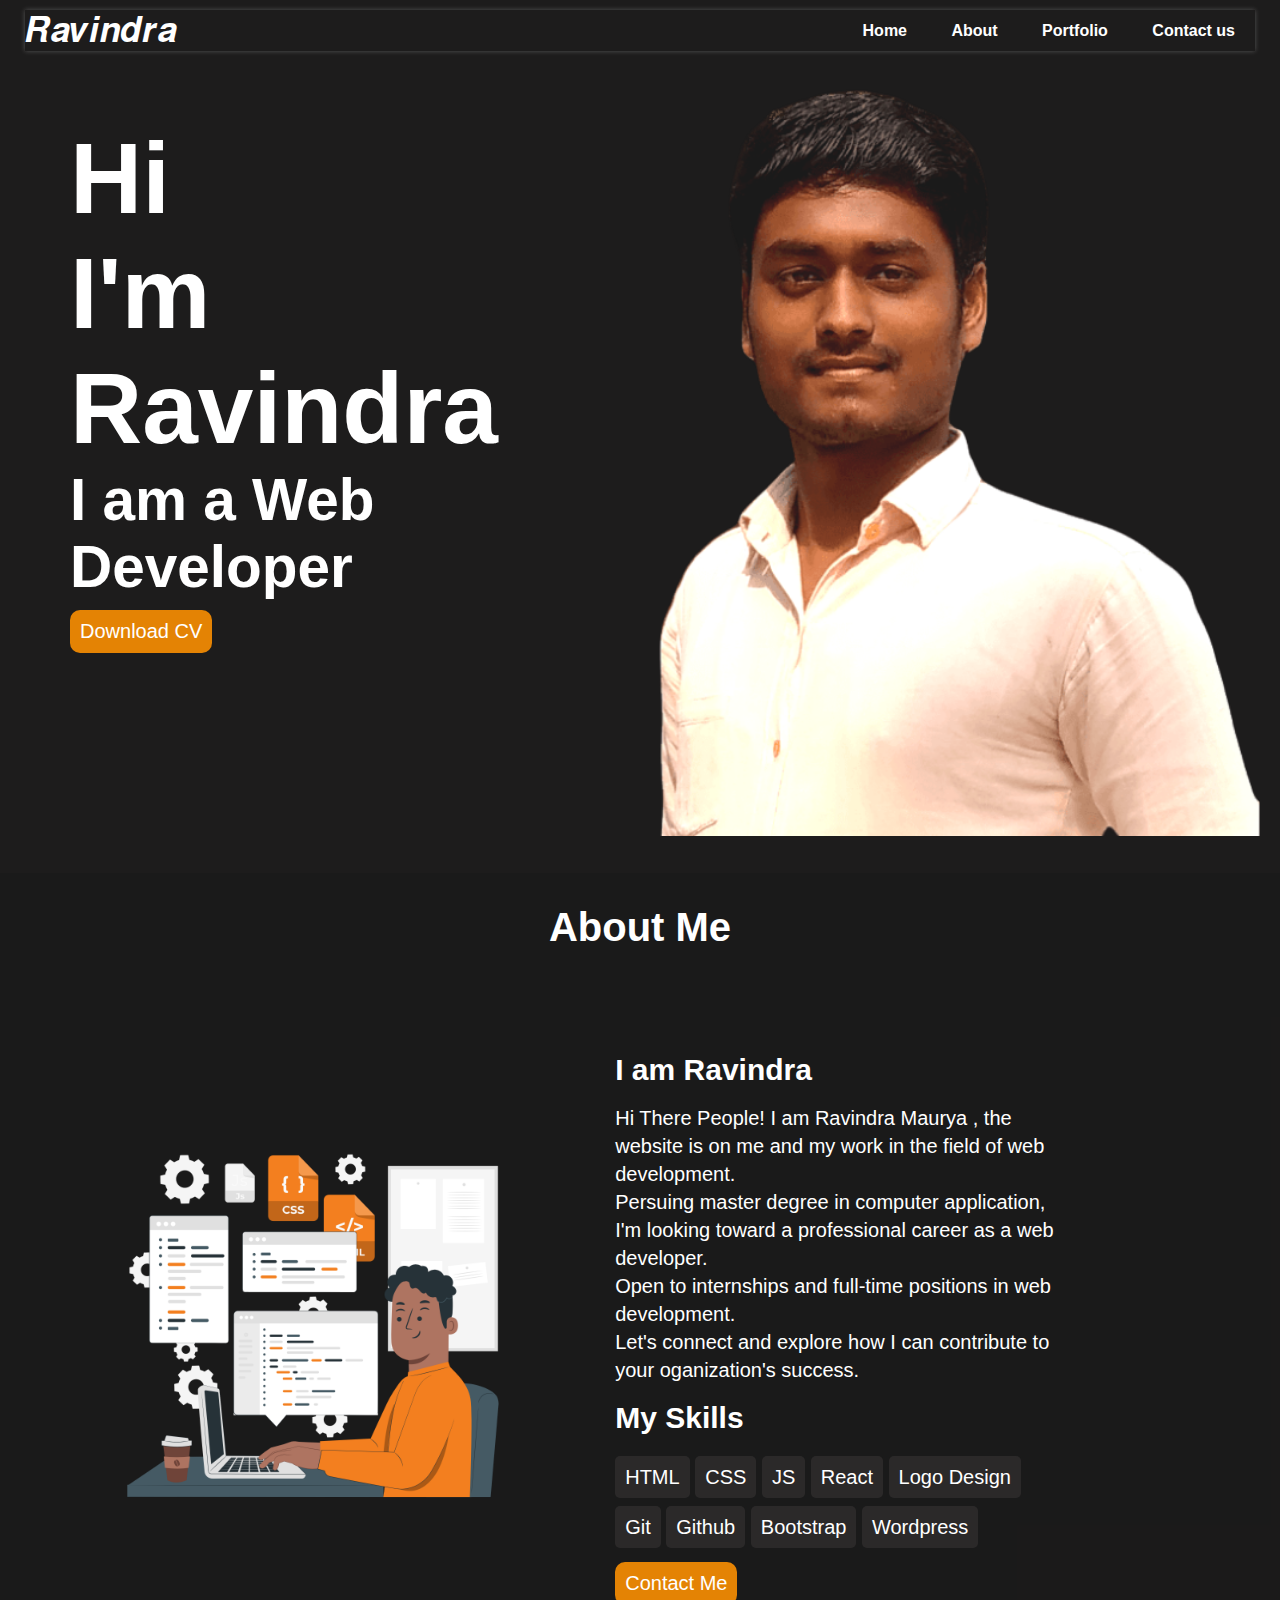
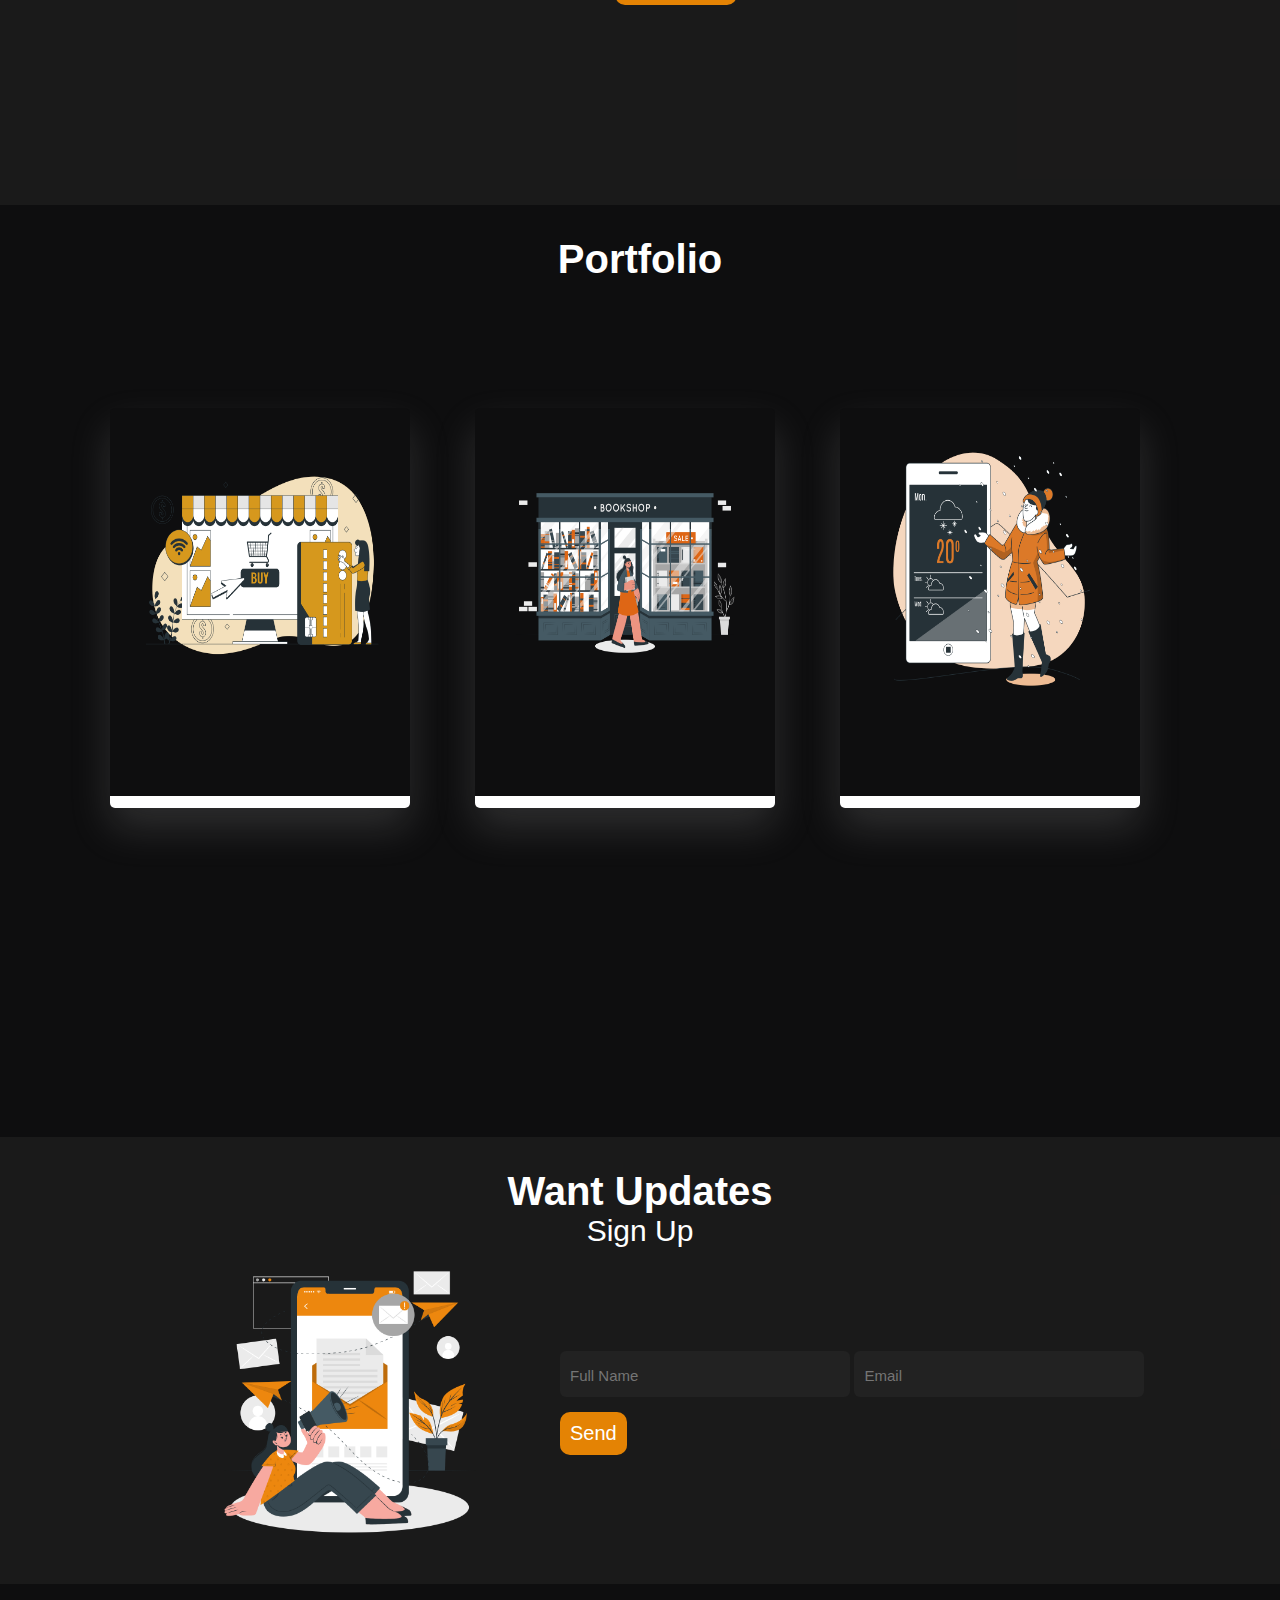
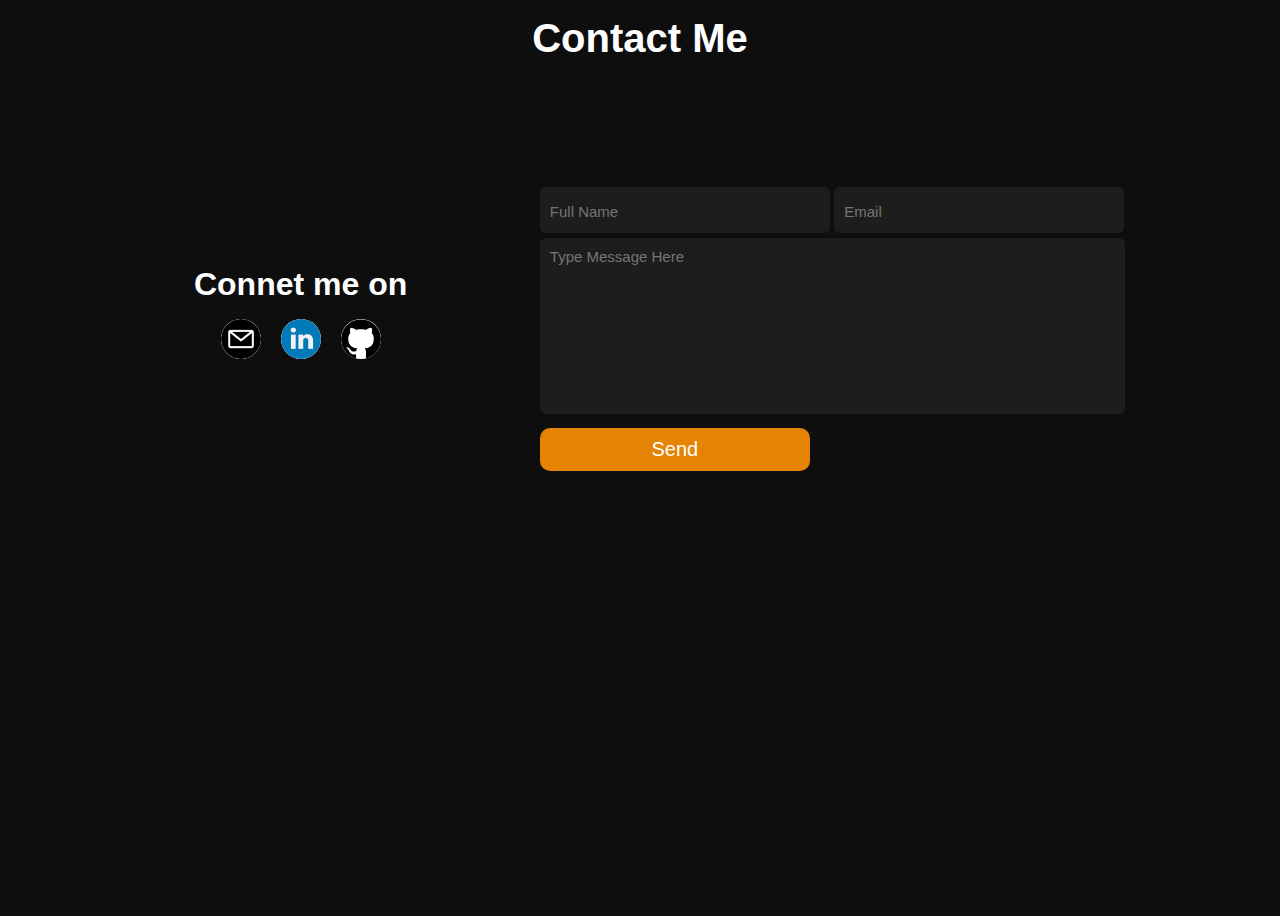
<file: portfolio/index.html>
<!DOCTYPE html>
<html lang="en">
<head>
  <meta charset="UTF-8">
  <meta http-equiv="X-UA-Compatible" content="IE=edge">
  <meta name="viewport" content="width=device-width, initial-scale=1.0">
  <link rel="stylesheet" href="index.css">
  <title>Portfolio Ravindra</title>
  <link rel="stylesheet" href="https://cdnjs.cloudflare.com/ajax/libs/font-awesome/4.7.0/css/font-awesome.min.css">
</head>
<body>
  <!------------------------------    Home Section    -------------------------------------------->
  <div class="container">
    <div class="navbar" id="cont">
      <span class="logo"><a href="index.html">𝑹𝒂𝒗𝒊𝒏𝒅𝒓𝒂  </a></span>
      <ul>
        <li><a href="#">Home</a></li>
        <li><a href="#About">About</a></li>
        <li><a href="#Portfolio">Portfolio</a></li>
        <li><a href="#Contact">Contact us</a></li>
      </ul>
    </div>
  </div>
  <div class="hero">
    <div class="hero_content">
      <h1>Hi</h1>
      <h1>I'm Ravindra </h1>
      <h3>I am a <span> Web Developer</span></h3>
      <a href="#" download><button class="btn">Download CV</button></a>
    </div>
    <div class="hero_img">
      <img src="./pic.png" alt="profile-img">
    </div>
  </div>
  <!------------------------------    About Me    -------------------------------------------->
  <div class="about" id="About">
    <h2 class="title">About Me</h2>
    <div class="about_section" id="cont">
      <div class="about_section_1">
        <img src="./images/about me.png">
      </div>
      <div class="about_section_2">
        <h4>I am Ravindra</h4>
        <p>Hi There People! I am Ravindra Maurya , the website is on me and my work in the field of web development. <br>
          Persuing master degree in computer application, I'm looking toward a professional career as a web
          developer.<br>
          Open to internships and full-time positions in web development. <br>Let's connect and explore how I can
          contribute to your oganization's success.
        </p>
        <div class="about_section_2_box1">
          <h4>My Skills</h4>
          <span class="box">HTML</span>
          <span class="box">CSS</span>
          <span class="box">JS</span>
          <span class="box">React</span>
          <span class="box">Logo Design</span>
          <span class="box">Git</span>
          <span class="box">Github</span>
          <span class="box">Bootstrap</span>
          <span class="box">Wordpress</span>
        </div>
        <a href="#Contact"><button class="btn">Contact Me</button></a>
      </div>
    </div>
  </div>
  <!------------------------------    Portfolio Section    -------------------------------------------->
  <div class="portfolio" id="Portfolio">
    <h2 class="title">Portfolio</h2>
    <div class="portfolio_section" id="cont">
      <div class="portfolio_section_1">
        <div class="imgbox"> <img src="./images/ecommerce.png"> </div>
        <div class="description">
          <h2>E-Commerce App</h2>
          <label>Description</label>
          <p>This E-commerce app is fully functional. Users can signup, save good to their cart and buy products.
          </p>
          <button class="btn">Check Now</button>
        </div>
      </div>
      <div class="portfolio_section_1">
        <div class="imgbox"> <img src="./images/library.png"> </div>
        <div class="description">
          <h2>E-Library</h2>
          <label>Description</label>
          <p>It is a digital library. Users can read, download and upload their own books. Users can purchase books
            also.
          </p>
          <button class="btn">Check Now</button>
        </div>
      </div>
      <div class="portfolio_section_1">
        <div class="imgbox"> <img src="./images/weather.png"></div>
        <div class="description">
          <h2>Weather App</h2>
          <label>Description</label>
          <p>App provides facility to check weather worldwide. User can see weather of a perticular city
            of their choice
          </p>
          <button class="btn">Check Now</button>
        </div>
      </div>
    </div>
  </div>
  <!------------------------------    Newletter Section    -------------------------------------------->
  <div class="newsletter">
    <h2 class="title">Want Updates</h2>
    <p>Sign Up</p>
    <div class="newsletter_section" id="cont">
      <div class="newsletter_section_1">
        <img src="./images/email.png">
      </div>
      <div class="newsletter_section_2">
        <form action="#">
          <input type="text" placeholder="Full Name" required>
          <input type="email" placeholder="Email" required>
          <button class="btn">Send</button>
        </form>
      </div>
    </div>
  </div>
  <!------------------------------    Contact Section    -------------------------------------------->
  <div class="contact" id="Contact">
    <h2 class="title">Contact Me</h2>
    <div class="contact_section" id="cont">
      <div class="contact_section_1">
        <h1>Connet me on</h1>
        <div class="texta">
            <a href="iravindra2002@gmail.com"><img src="./images/e-mail.png"></a>
            <a href="https://www.linkedin.com/in/ravindra-maurya-119559255/"><img src="./images/linkedin.png"></a>
            <a href="https://github.com/iravindra2002"><img src="./images/github.png"></a>
        </div>
      </div>
      <div class="contact_section_2">
        <form action="#">
            <input type="text" placeholder="Full Name" id="name" required>
            <input type="email" placeholder="Email" id="email" required>
          <textarea name="Your Message" cols="30" rows="6" placeholder="Type Message Here" id="message" required></textarea>
          <input type="submit" value="Send" class="btn">
        </form>
      </div>
    </div>
  </div>
</body>

</html>
</file>
<file: portfolio/index.css>
* {
    margin: 0;
    padding: 0;
    font-family: 'Lucida Sans', 'Lucida Sans Regular', 'Lucida Grande', 'Lucida Sans Unicode', Geneva, Verdana, sans-serif;
    text-decoration: none;
}
body {
    overflow-y: scroll;
    background-color: #0e0e0f;
}
html {
    scroll-behavior: smooth;
}
body::-webkit-scrollbar {
    display: none;
}
#cont {
    display: flex;
    justify-content: space-between;
    align-items: center;
}
.title {
    text-align: center;
    font-size: 40px;
    width: 100%;
}
#About,
#Portfolio,
#Contact {
    min-height: 100vh;
    padding-top: 2rem;
}
/* ------------------------------    Home Section    -------------------------------------------- */
.container {
    background: #1d1c1c;
    padding: 10px 25px;
}
.navbar {
    box-shadow: 0 0 5px 0 rgba(255, 255, 255, 0.25);
}
.navbar ul li a, .logo, .hero_content, .about_section_2,.title, .newsletter p{
    color: #fff;
}
.logo {
    font-size: 35px;
    cursor: pointer;
    color: #fff;
}
.logo a{
    color: #fff;
}
.navbar ul li {
    display: inline-block;
    list-style: none;
    margin: 10px 20px;
}
.navbar ul li a {
    font-weight: bold;
    position: relative;
    color: #fff;
}
.navbar ul li a::after {
    content: '';
    width: 0;
    height: 3px;
    background: #f5961b;
    position: absolute;
    left: 0;
    bottom: -6px;
    transition: 0.5s;
    border-radius: 20px;
}
.navbar ul li a:hover::after {
    width: 100%;
}
.hero {
    display: flex;
    padding: 10px 20px;
    background: #1d1c1c;
    min-height: 88vh;
}
.hero_content {
    width: 50%;
    padding: 50px;
    font-size: 50px;
}
.btn {
    display: block;
    margin-top: 10px;
    background-color: #e48304;
    color: #fff;
    padding: 10px;
    font-size: 20px;
    border: 0;
    border-radius: 10px;
    cursor: pointer;
}

.btn:hover {
    background-color: #9f5b01;
}

.hero_img img {
    height: 85vh;
    animation: fadeIn 1s ease-in both;
}

@keyframes fadeIn {
    from {
        opacity: 0;
        transform: translate3d(0, -20%, 0);
    }

    to {
        opacity: 1;
        transform: translate3d(0, 0, 0);
    }
}

/* ------------------------------    About Section    -------------------------------------------- */
.about {
    background-color: #1d1c1cd7;
}

.about_section {
    margin: 6rem 9% 0;
   
}

.about_section_1 {
    flex-basis: 30%;
}

.about_section_1 img {
    height: 400px;
    animation: fadeout 1.2s ease-in both;
}

@keyframes fadeout {
    from {
        opacity: 0;
        transform: translateX(-300px);
    }

    to {
        opacity: 1;
    }
}

.about_section_2 {
    padding: 10px 100px;
    line-height: 28px;
    font-size: 20px;
    color: #fff;
}

.about_section_2_box1 {
    margin-top: 20px;
}

h4 {
    font-size: 30px;
    margin-bottom: 20px;
}

.box {
    padding: 10px;
    background-color: #3936368d;
    line-height: 50px;
    border-radius: 5px;
    transition: 0.5s;
}

.box:hover {
    background-color: #1d1c1cd7;
}

/* ------------------------------    Portfolio Section    -------------------------------------------- */
.portfolio {
    background-color: #0e0e0f;
}

.portfolio_section {
    margin: 6rem 9% 0;
}

.portfolio_section_1 {
    transform: translate(-5%, 0%);
    width: 300px;
    height: 400px;
    box-shadow: 0 20px 40px rgba(177, 176, 176, 0.2);
    border-radius: 5px;
    background: #0e0e0f;
    overflow: hidden;
    margin: 30px 10px;
}

.portfolio_section_1 .imgbox {
    height: 100%;
    box-sizing: border-box;
}

.portfolio_section_1 .imgbox img {
    display: block;
    width: 80%;
    margin: 10px auto 0;
    height: 300px;
}

.description {
    position: absolute;
    width: 100%;
    bottom: -160px;
    background: #fff;
    padding: 10px;
    box-sizing: border-box;
    transition: .5s;
}

.portfolio_section_1:hover .description {
    bottom: 0;
}

.description h2 {
    margin: 0;
    padding: 0;
    font-size: 20px;
    width: 100%
}

label {
    display: block;
    margin-top: 5px;
    font-weight: bold;
    font-size: 15px
}

/* ------------------------------     Newsletter        ---------------------------------------------*/
.newsletter {
    background-color: #1d1c1cd7;
    padding: 2rem 0;
   
}

.newsletter p {
    text-align: center;
    font-size: 30px;
}

.newsletter_section_1 {
    flex-basis: 30%;
    padding-left: 200px;
}

.newsletter_section_2 {
    flex-basis: 60%;
}

.newsletter_section_1 img {
    height: 300px;
    animation: fadeout 1.2s ease-in both;
}

/* ------------------------------    Contact Section    -------------------------------------------- */
.contact {
    background-color: #0e0e0f;
}

.contact_section {
    padding: 25px 40px;
    margin: 6rem 9% 0;
    color: #fff;

}

.contact_section_1 {
    text-align: center;
    flex-basis: 30%;
   padding: 20;
    line-height: 30px;
    display: block;
}

.contact_section_2 {
    flex-basis: 60%;
}

.texta {
    display: flex;
    align-items: center;
    justify-content: center;
   margin: 10px 20%;
    
}

.texta img{
    width: 40px;
    height: 40px;
    margin: 10px;
    background: #fff;
    border-radius: 50%;
    border: 0;
    cursor: pointer;
}

input,
textarea {
    position: relative;
    padding: 10px;
    border-radius: 6px;
    border: 0;
    background-color: #2827279c;
    resize: none;
    color: #fff;
    font-size: 22px;
}

input {
    width: 270px;
    margin: 5px 0;
}

textarea {
    width: 565px;
}

input::placeholder,
textarea::placeholder {
   
    font-size: 15px;
}

input::-webkit-outer-spin-button,
input::-webkit-inner-spin-button {
    -webkit-appearance: none;
}


/* ------------------------------    Responsive   -------------------------------------------- */
@media (max-width: 400px) {
    .portfolio_section_1 {
        margin: 20px 10px;
        transform: translate(10%, 0%);
        width: 280px;
        height: 350px;
    }

    .description {
        bottom: -160px;
    }
}

@media (max-width: 768px) {
    #cont {
        display: block;
    }

    .navbar ul {
        padding: 10px 10px 10px 0;
    }

    .hero {
        display: block;
    }

    .hero_content {
        width: 100%;
        padding: 10px;
        font-size: 40px;
    }

    .hero_img img {
        height: 50vh;
        width: 100%;

    }

    .about_section {
        flex-direction: column;
        margin: 2rem 9% 0;
    }

    .about_section_1 img {
        height: 400px;
        width: 100%;
    }

    .portfolio_section {

        flex-wrap: wrap;
    }

    .portfolio_section_1 {
        margin: 20px 10px;
        transform: translate(-2%, 0%);
        width: 300px;
        height: 400px;
    }

    .newsletter h2 {
        font-size: 30px;
    }

    .newsletter_section {
        flex-direction: column;
        margin: 2rem 9% 0;
    }
    .newsletter_section_1{
        padding-left: 100px;
    }
    .newsletter_section_1 img {
        height: 400px;
        width: 100%;
    }

    .newsletter p {
        font-size: 20px;
        color: #fff;
    }

    .newsletter_section_1 {
        padding: 0;
    }

    .newsletter_section_2 input {
        display: flex;
        justify-content: center;
        align-items: center;
    }

    .contact_section {
        padding: 25px 0;
    }
}

@media (max-width: 1250px) {
    #About,
    #Portfolio,
    #Contact,
    .hero {
        min-height: 100px;
    }

    .logo {
        
        display: block;
        text-align: center;
        padding-bottom: 10px;
        box-shadow: 0 15px 10px -15px #000;
        width: 100%;
       

    }
    .container {
        padding: 10px 0;
        display: block;
    }

    .navbar {
        box-shadow: none;
    }

    .navbar ul {
        position: fixed;
        width: 100%;
        bottom: 0;
        padding: 10px;
        background: #000;
        z-index: 1;
        display: flex;
        align-items: center;
        justify-content: space-around;
    }
    .navbar ul li{
        width: 100%;
    }
    .hero_img img {
        height: 550px;
        width: 70%;
    }

    .about_section {
        display: flex;
        justify-content: space-between;
        margin: 2rem 5% 0;
    }

    .about_section_1 img {
        height: 350px;
        animation: fadeout 1.2s ease-in both;
    }

    .about_section_2 {
        flex-basis: 55%;
    }

    @keyframes fadeout {
        from {
            opacity: 0;
            transform: translateX(-300px);
        }

        to {
            opacity: 1;
        }
    }

    .about_section_2 {
        padding: 10px 0;
    }

    .description {
        bottom: -140px;
    }
    .newsletter_section{
        display: flex;
        justify-content: space-between;
    }
    .newsletter_section_1{
        flex-basis: 40%;
        margin-left: 30px;
        padding-left: 30px;
    }
    .newsletter_section_2{
        flex-basis: 50%;
    }
    .contact_section {
        flex-direction: column;
        margin: 3rem 9% 0;
    }

    .contact_section_1 {
        flex-basis: 100%;
        padding-left: 0;
        text-align: center;
    }
    .texta {
        margin: 0;
        padding-left: 25px;
        
    }

    .contact_section_2 input {
        width: 100%;
    }

    .contact_section_2 textarea {
        width: 100%;
    }

    .contact_section_2 {
        margin-bottom: 60px;
    }
}
  .hero_img img:hover{
    filter: drop-shadow(16px 5px 20px #fdff95);
   
  }
</file>
